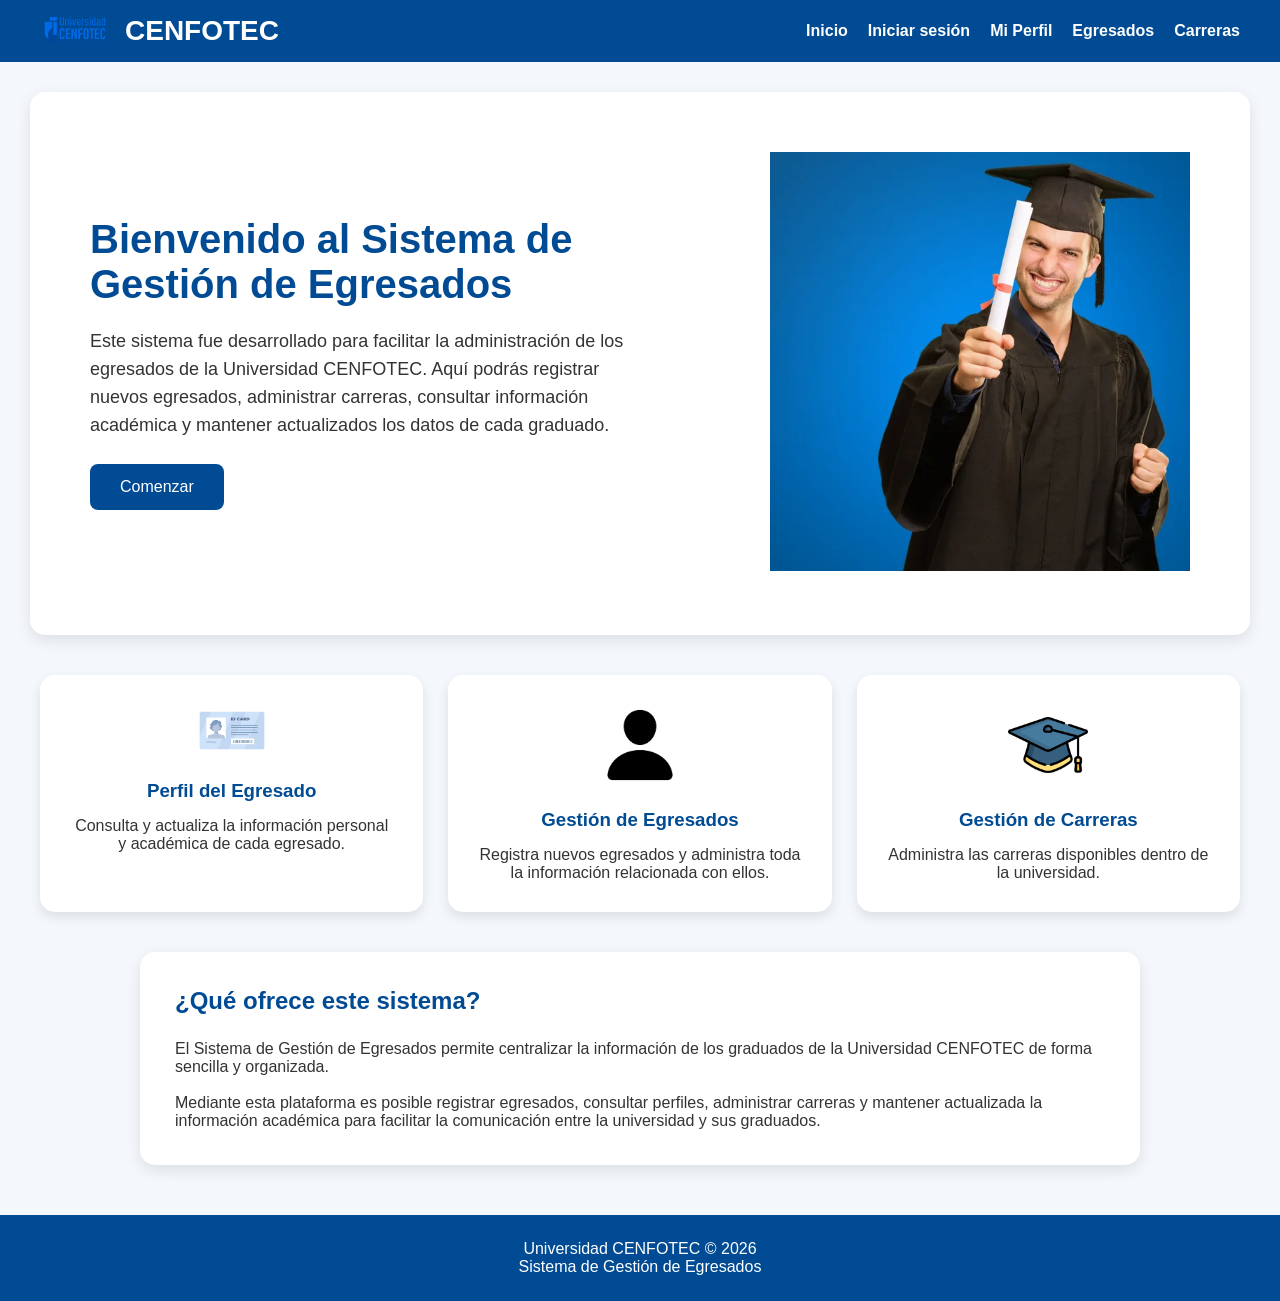
<file: index.html>
<!DOCTYPE html>
<html lang="es">

<head>
    <meta charset="UTF-8">
    <meta name="viewport" content="width=device-width, initial-scale=1.0">
    <title>Sistema de Gestión de Egresados | CENFOTEC</title>

    <link rel="stylesheet" href="css/style.css">
</head>

<body>

    <!-- ================= HEADER ================= -->

    <header>

        <div class="logo">

            <!-- Cambia la imagen por la que tengas -->
            <img src="assets/img/logo.png" alt="Logo CENFOTEC">

            <h1>CENFOTEC</h1>

        </div>

        <nav>

            <ul>

                <li><a href="index.html">Inicio</a></li>

                <li><a href="login.html">Iniciar sesión</a></li>

                <li><a href="perfil.html">Mi Perfil</a></li>

                <li><a href="egresados.html">Egresados</a></li>

                <li><a href="carreras.html">Carreras</a></li>

            </ul>

        </nav>

    </header>

    <!-- ================= HERO ================= -->

    <section class="hero">

        <div class="hero-text">

            <h2>Bienvenido al Sistema de Gestión de Egresados</h2>

            <p>

                Este sistema fue desarrollado para facilitar la administración de los egresados de la Universidad
                CENFOTEC.

                Aquí podrás registrar nuevos egresados, administrar carreras, consultar información académica y mantener
                actualizados los datos de cada graduado.

            </p>

            <a href="login.html" class="btn">Comenzar</a>

        </div>

        <div>

            <!-- Puedes cambiar esta imagen -->
            <img src="assets/img/graduado.png" alt="Graduación">

        </div>

    </section>

    <!-- ================= CARDS ================= -->

    <section class="cards">

        <div class="card">

            <img src="assets/icons/profile.png" alt="Perfil">

            <h3>Perfil del Egresado</h3>

            <p>

                Consulta y actualiza la información personal y académica de cada egresado.

            </p>

        </div>

        <div class="card">

            <img src="assets/icons/user.png" alt="Egresados">

            <h3>Gestión de Egresados</h3>

            <p>

                Registra nuevos egresados y administra toda la información relacionada con ellos.

            </p>

        </div>

        <div class="card">

            <img src="assets/icons/career.png" alt="Carreras">

            <h3>Gestión de Carreras</h3>

            <p>

                Administra las carreras disponibles dentro de la universidad.

            </p>

        </div>

    </section>

    <!-- ================= INFORMACIÓN ================= -->

    <section class="container">

        <h2>¿Qué ofrece este sistema?</h2>

        <p>

            El Sistema de Gestión de Egresados permite centralizar la información de los graduados de la Universidad
            CENFOTEC de forma sencilla y organizada.

        </p>

        <br>

        <p>

            Mediante esta plataforma es posible registrar egresados, consultar perfiles, administrar carreras y mantener
            actualizada la información académica para facilitar la comunicación entre la universidad y sus graduados.

        </p>

    </section>

    <!-- ================= FOOTER ================= -->

    <footer>

        <p>

            Universidad CENFOTEC © 2026

            <br>

            Sistema de Gestión de Egresados

        </p>

    </footer>

</body>

</html>
</file>
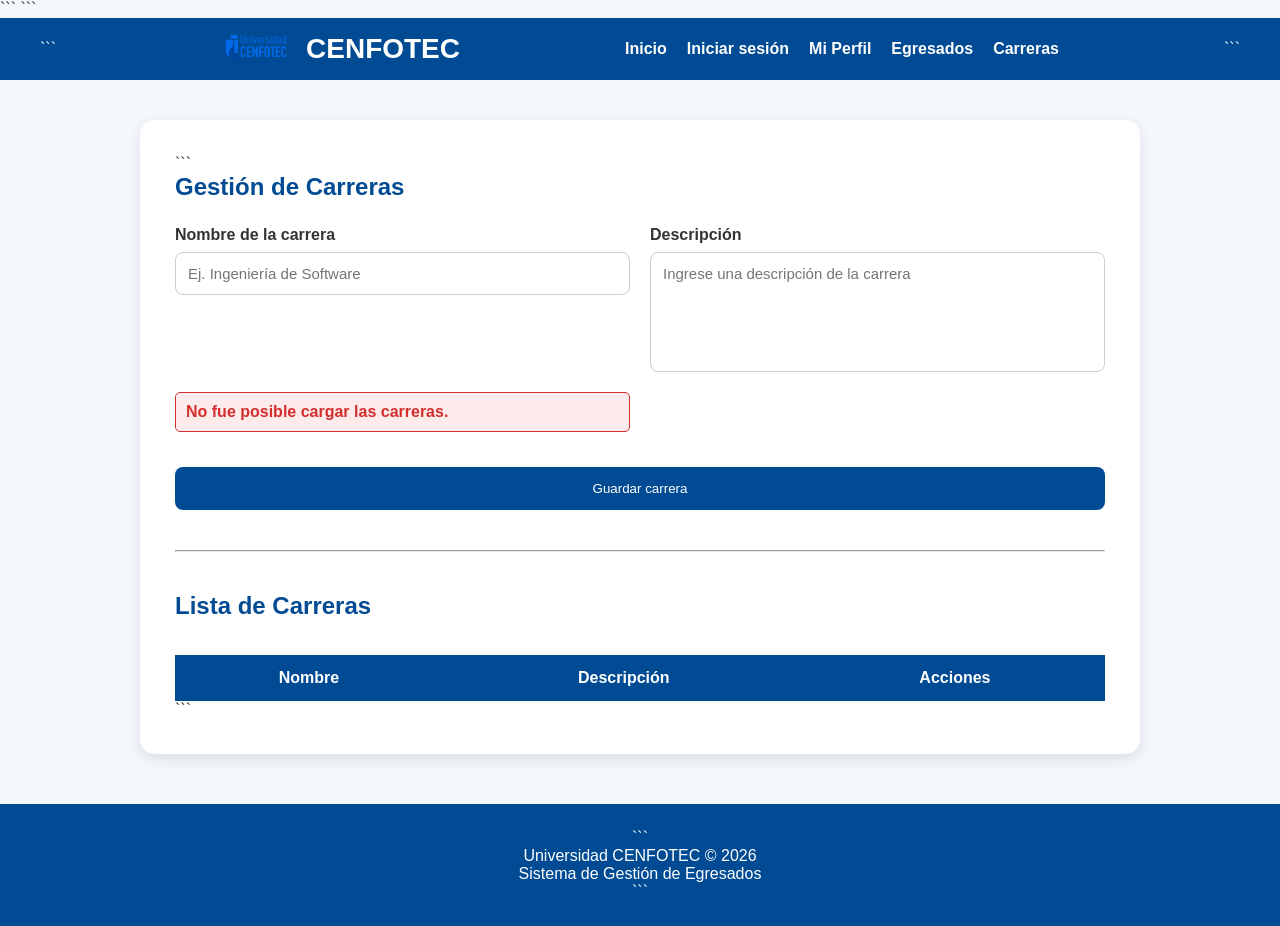
<file: carreras.html>
<!DOCTYPE html>

<html lang="es">

<head>

```
<meta charset="UTF-8">

<meta name="viewport" content="width=device-width, initial-scale=1.0">

<title>Gestión de Carreras</title>

<link rel="stylesheet" href="css/style.css">
```

</head>

<body>

<header>

```
<div class="logo">

    <img src="assets/img/logo.png" alt="Logo CENFOTEC">

    <h1>CENFOTEC</h1>

</div>

<nav>

    <ul>

        <li>
            <a href="index.html">
                Inicio
            </a>
        </li>

        <li>
            <a href="login.html">
                Iniciar sesión
            </a>
        </li>

        <li>
            <a href="perfil.html">
                Mi Perfil
            </a>
        </li>

        <li>
            <a href="egresados.html">
                Egresados
            </a>
        </li>

        <li>
            <a href="carreras.html">
                Carreras
            </a>
        </li>

    </ul>

</nav>
```

</header>

<main class="container">

```
<h2>Gestión de Carreras</h2>


<!-- =========================
     FORMULARIO DE CARRERAS
========================== -->

<form id="formCarrera">

    <div class="form-group">

        <label for="nombreCarrera">
            Nombre de la carrera
        </label>

        <input
            type="text"
            id="nombreCarrera"
            placeholder="Ej. Ingeniería de Software"
            required>

    </div>


    <div class="form-group">

        <label for="descripcionCarrera">
            Descripción
        </label>

        <textarea
            id="descripcionCarrera"
            rows="4"
            placeholder="Ingrese una descripción de la carrera"
            required></textarea>

    </div>


    <div
        id="mensajeCarrera"
        class="mensaje">
    </div>


    <div class="form-group full">

        <button type="submit">
            Guardar carrera
        </button>

    </div>

</form>


<hr style="margin:40px 0;">


<!-- =========================
     LISTA DE CARRERAS
========================== -->

<h2>Lista de Carreras</h2>


<table>

    <thead>

        <tr>

            <th>
                Nombre
            </th>

            <th>
                Descripción
            </th>

            <th>
                Acciones
            </th>

        </tr>

    </thead>


    <tbody id="tablaCarreras">

        <!--
            Los registros provenientes
            del servidor aparecerán aquí.
        -->

    </tbody>

</table>
```

</main>

<footer>

```
<p>

    Universidad CENFOTEC © 2026

    <br>

    Sistema de Gestión de Egresados

</p>
```

</footer>

<script src="js/carreras.js"></script>

</body>

</html>
</file>
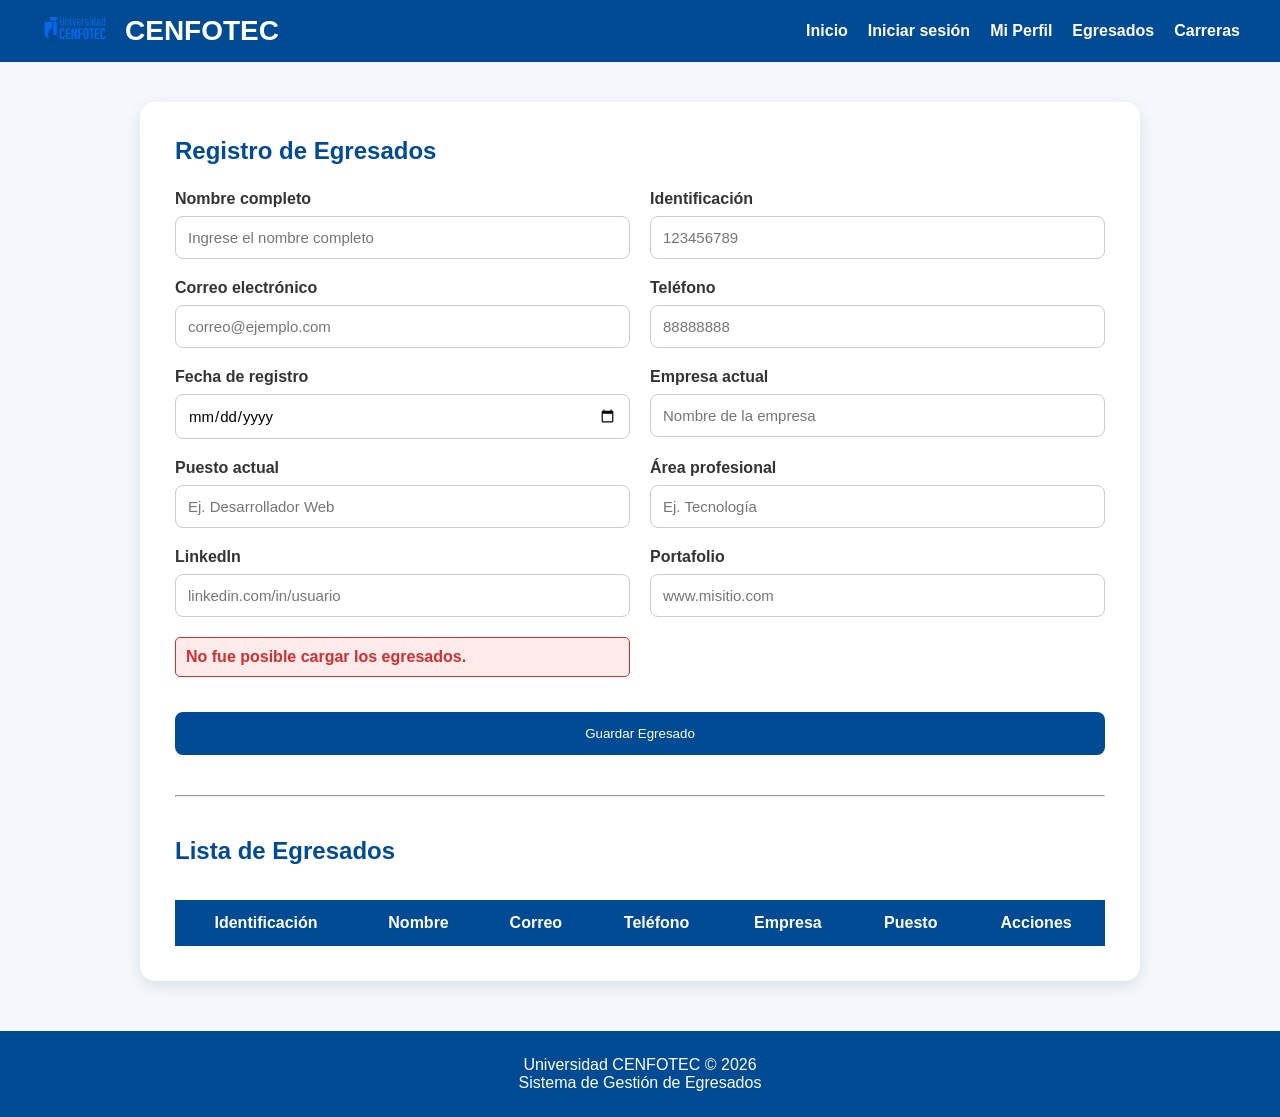
<file: egresados.html>
<!DOCTYPE html>
<html lang="es">

<head>

    <meta charset="UTF-8">

    <meta name="viewport" content="width=device-width, initial-scale=1.0">

    <title>Gestión de Egresados</title>

    <link rel="stylesheet" href="css/style.css">

</head>

<body>

<header>

    <div class="logo">

        <img src="assets/img/logo.png" alt="Logo CENFOTEC">

        <h1>CENFOTEC</h1>

    </div>

    <nav>

        <ul>

            <li><a href="index.html">Inicio</a></li>

            <li><a href="login.html">Iniciar sesión</a></li>

            <li><a href="perfil.html">Mi Perfil</a></li>

            <li><a href="egresados.html">Egresados</a></li>

            <li><a href="carreras.html">Carreras</a></li>

        </ul>

    </nav>

</header>


<div class="container">

    <h2>Registro de Egresados</h2>


    <!-- =========================
         FORMULARIO DE EGRESADOS
    ========================== -->

    <form id="formEgresado">

        <div class="form-group">

            <label for="nombre">Nombre completo</label>

            <input
                type="text"
                id="nombre"
                placeholder="Ingrese el nombre completo"
                required>

        </div>


        <div class="form-group">

            <label for="cedula">Identificación</label>

            <input
                type="text"
                id="cedula"
                placeholder="123456789"
                required>

        </div>


        <div class="form-group">

            <label for="correo">Correo electrónico</label>

            <input
                type="email"
                id="correo"
                placeholder="correo@ejemplo.com"
                required>

        </div>


        <div class="form-group">

            <label for="telefono">Teléfono</label>

            <input
                type="text"
                id="telefono"
                placeholder="88888888"
                required>

        </div>


        <div class="form-group">

            <label for="fecha">Fecha de registro</label>

            <input
                type="date"
                id="fecha"
                required>

        </div>


        <!-- =========================
             INFORMACIÓN LABORAL
             CAMPOS OPCIONALES
        ========================== -->

        <div class="form-group">

            <label for="empresa">Empresa actual</label>

            <input
                type="text"
                id="empresa"
                placeholder="Nombre de la empresa">

        </div>


        <div class="form-group">

            <label for="puesto">Puesto actual</label>

            <input
                type="text"
                id="puesto"
                placeholder="Ej. Desarrollador Web">

        </div>


        <div class="form-group">

            <label for="areaProfesional">Área profesional</label>

            <input
                type="text"
                id="areaProfesional"
                placeholder="Ej. Tecnología">

        </div>


        <div class="form-group">

            <label for="linkedin">LinkedIn</label>

            <input
                type="text"
                id="linkedin"
                placeholder="linkedin.com/in/usuario">

        </div>


        <div class="form-group">

            <label for="portafolio">Portafolio</label>

            <input
                type="text"
                id="portafolio"
                placeholder="www.misitio.com">

        </div>


        <div id="mensaje" class="mensaje"></div>


        <div class="form-group full">

            <button type="submit">

                Guardar Egresado

            </button>

        </div>

    </form>


    <hr style="margin:40px 0;">


    <!-- =========================
         LISTA DE EGRESADOS
    ========================== -->

    <h2>Lista de Egresados</h2>


    <table>

        <thead>

            <tr>

                <th>Identificación</th>

                <th>Nombre</th>

                <th>Correo</th>

                <th>Teléfono</th>

                <th>Empresa</th>

                <th>Puesto</th>

                <th>Acciones</th>

            </tr>

        </thead>


        <tbody id="tablaEgresados">

            <!-- Los registros serán cargados mediante JavaScript -->

        </tbody>

    </table>

</div>


<footer>

    <p>

        Universidad CENFOTEC © 2026

        <br>

        Sistema de Gestión de Egresados

    </p>

</footer>


<script src="js/validaciones.js"></script>

</body>

</html>
</file>
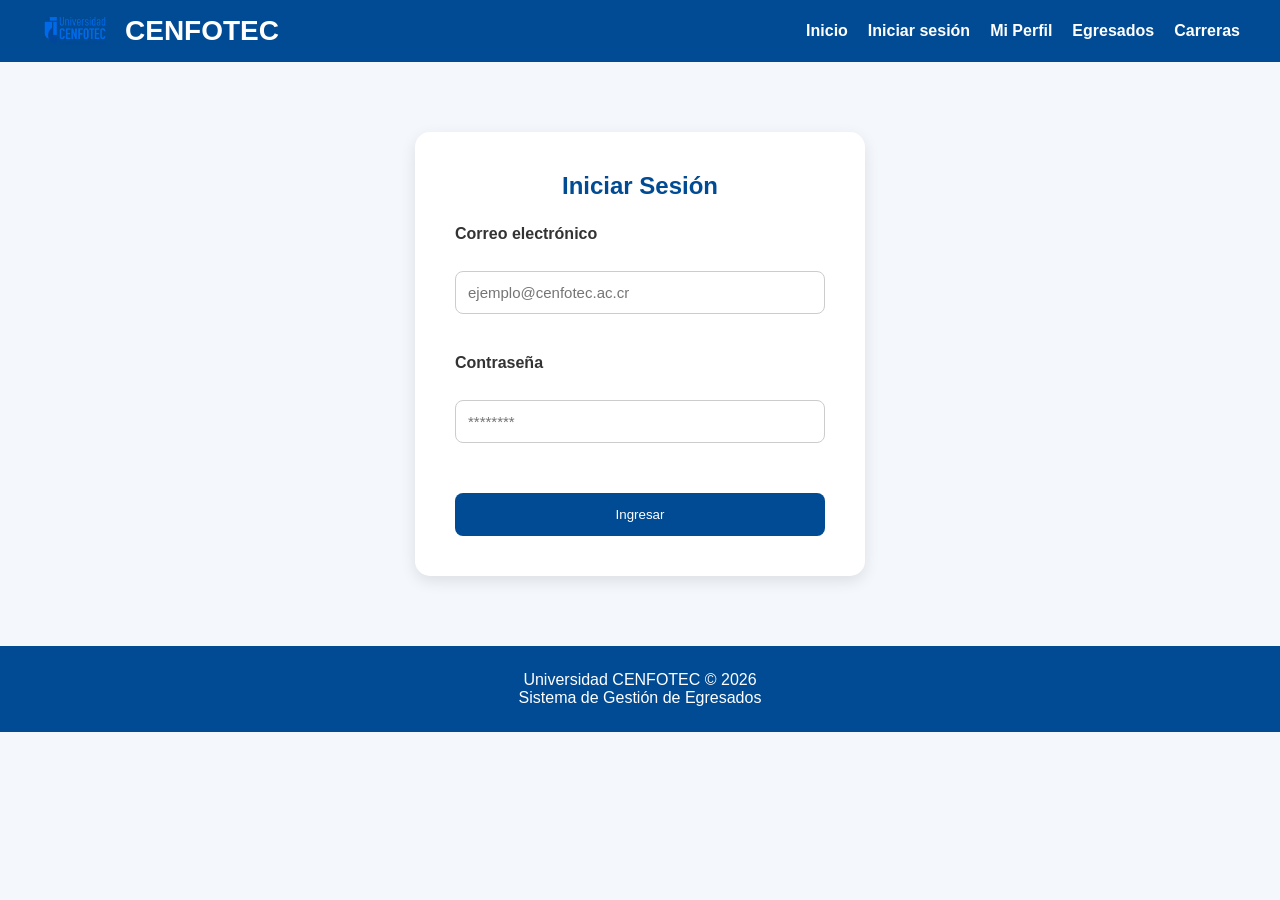
<file: login.html>
<!DOCTYPE html>
<html lang="es">

<head>

    <meta charset="UTF-8">

    <meta name="viewport" content="width=device-width, initial-scale=1.0">

    <title>Iniciar Sesión | CENFOTEC</title>

    <link rel="stylesheet" href="css/style.css">

</head>

<body>

<header>

    <div class="logo">

        <img src="assets/img/logo.png" alt="Logo">

        <h1>CENFOTEC</h1>

    </div>

    <nav>

        <ul>

            <li><a href="index.html">Inicio</a></li>

            <li><a href="login.html">Iniciar sesión</a></li>

            <li><a href="perfil.html">Mi Perfil</a></li>

            <li><a href="egresados.html">Egresados</a></li>

            <li><a href="carreras.html">Carreras</a></li>

        </ul>

    </nav>

</header>

<div class="login">

    <h2>Iniciar Sesión</h2>

    <form>

        <label>Correo electrónico</label>

        <input
        type="email"
        placeholder="ejemplo@cenfotec.ac.cr"
        required>

        <label>Contraseña</label>

        <input
        type="password"
        placeholder="********"
        required>

        <button type="submit">

            Ingresar

        </button>

    </form>

</div>

<footer>

    <p>

        Universidad CENFOTEC © 2026

        <br>

        Sistema de Gestión de Egresados

    </p>

</footer>

</body>

</html>
</file>
<file: css/style.css>
/* ===========================
   RESET
=========================== */

*{
    margin:0;
    padding:0;
    box-sizing:border-box;
    font-family:Arial, Helvetica, sans-serif;
}

body{
    background:#f4f7fb;
    color:#333;
}

/* ===========================
   HEADER
=========================== */

header{
    background:#004b93;
    color:white;
    display:flex;
    justify-content:space-between;
    align-items:center;
    padding:15px 40px;
}

.logo{
    display:flex;
    align-items:center;
    gap:15px;
}

.logo img{
    width:70px;
}

.logo h1{
    font-size:28px;
}

nav ul{
    display:flex;
    list-style:none;
    gap:20px;
}

nav a{
    color:white;
    text-decoration:none;
    font-weight:bold;
    transition:.3s;
}

nav a:hover{
    color:#ffd000;
}

/* ===========================
   HERO
=========================== */

.hero{

    display:flex;

    justify-content:space-between;

    align-items:center;

    padding:60px;

    background:white;

    margin:30px;

    border-radius:15px;

    box-shadow:0px 5px 15px rgba(0,0,0,.1);

}

.hero-text{

    width:50%;

}

.hero-text h2{

    font-size:40px;

    color:#004b93;

    margin-bottom:20px;

}

.hero-text p{

    font-size:18px;

    line-height:28px;

    margin-bottom:25px;

}

.hero img{

    width:420px;

}

.btn{

    background:#004b93;

    color:white;

    text-decoration:none;

    padding:14px 30px;

    border-radius:8px;

    transition:.3s;

    display:inline-block;

}

.btn:hover{

    background:#00366b;

}

/* ===========================
   CARDS
=========================== */

.cards{

    display:grid;

    grid-template-columns:repeat(auto-fit,minmax(260px,1fr));

    gap:25px;

    margin:40px;

}

.card{

    background:white;

    border-radius:15px;

    padding:30px;

    text-align:center;

    box-shadow:0px 5px 12px rgba(0,0,0,.1);

    transition:.3s;

}

.card:hover{

    transform:translateY(-8px);

}

.card img{

    width:80px;

    margin-bottom:20px;

}

.card h3{

    color:#004b93;

    margin-bottom:15px;

}

/* ===========================
   FORMULARIOS
=========================== */

.container{

    width:90%;

    max-width:1000px;

    margin:40px auto;

    background:white;

    padding:35px;

    border-radius:15px;

    box-shadow:0px 5px 15px rgba(0,0,0,.1);

}

.container h2{

    color:#004b93;

    margin-bottom:25px;

}

form{

    display:grid;

    grid-template-columns:1fr 1fr;

    gap:20px;

}

.form-group{

    display:flex;

    flex-direction:column;

}

.form-group.full{

    grid-column:1/3;

}

label{

    margin-bottom:8px;

    font-weight:bold;

}

input,
select,
textarea{

    padding:12px;

    border:1px solid #ccc;

    border-radius:8px;

    font-size:15px;

}

textarea{

    resize:none;

    height:120px;

}

button{

    background:#004b93;

    color:white;

    border:none;

    padding:14px;

    border-radius:8px;

    cursor:pointer;

    transition:.3s;

}

button:hover{

    background:#00366b;

}

/* ===========================
   TABLAS
=========================== */

table{

    width:100%;

    border-collapse:collapse;

    margin-top:35px;

}

table th{

    background:#004b93;

    color:white;

    padding:14px;

}

table td{

    padding:12px;

    border-bottom:1px solid #ddd;

}

table tr:hover{

    background:#f5f5f5;

}

.editar{

    background:#2ecc71;

}

.eliminar{

    background:#e74c3c;

}

.editar,
.eliminar{

    padding:8px 15px;

    border-radius:5px;

    color:white;

    text-decoration:none;

    margin-right:5px;

}

/* ===========================
   PERFIL
=========================== */

.profile{

    display:flex;

    gap:40px;

    align-items:center;

}

.profile img{

    width:180px;

    border-radius:50%;

    border:5px solid #004b93;

}

.info{

    flex:1;

}

.info h2{

    margin-bottom:20px;

    color:#004b93;

}

.info p{

    margin-bottom:12px;

    font-size:18px;

}

/* ===========================
   LOGIN
=========================== */

.login{

    width:450px;

    margin:70px auto;

    background:white;

    padding:40px;

    border-radius:15px;

    box-shadow:0px 5px 15px rgba(0,0,0,.1);

}

.login h2{

    text-align:center;

    margin-bottom:25px;

    color:#004b93;

}

.login form{

    display:flex;

    flex-direction:column;

}

.login input{

    margin-bottom:20px;

}

.login button{

    margin-top:10px;

}

/* ===========================
   FOOTER
=========================== */

footer{

    margin-top:50px;

    background:#004b93;

    color:white;

    text-align:center;

    padding:25px;

}

/* ===========================
   RESPONSIVE
=========================== */

@media(max-width:900px){

.hero{

flex-direction:column;

text-align:center;

}

.hero-text{

width:100%;

margin-bottom:30px;

}

.hero img{

width:300px;

}

form{

grid-template-columns:1fr;

}

.form-group.full{

grid-column:1;

}

.profile{

flex-direction:column;

text-align:center;

}

header{

flex-direction:column;

gap:20px;

}

nav ul{

flex-direction:column;

text-align:center;

}

}

.icono-tarjeta {
    width: 50px;
    height: auto;
}

.img-tarjeta {
    width: 20%;
    height: auto;
}

.error {
    color: #d32f2f;
    background: #fdeaea;
    border: 1px solid #d32f2f;
    padding: 10px;
    margin-bottom: 15px;
    border-radius: 5px;
    font-weight: bold;
}

.exito {
    color: #2e7d32;
    background: #e8f5e9;
    border: 1px solid #2e7d32;
    padding: 10px;
    margin-bottom: 15px;
    border-radius: 5px;
    font-weight: bold;
}
</file>
